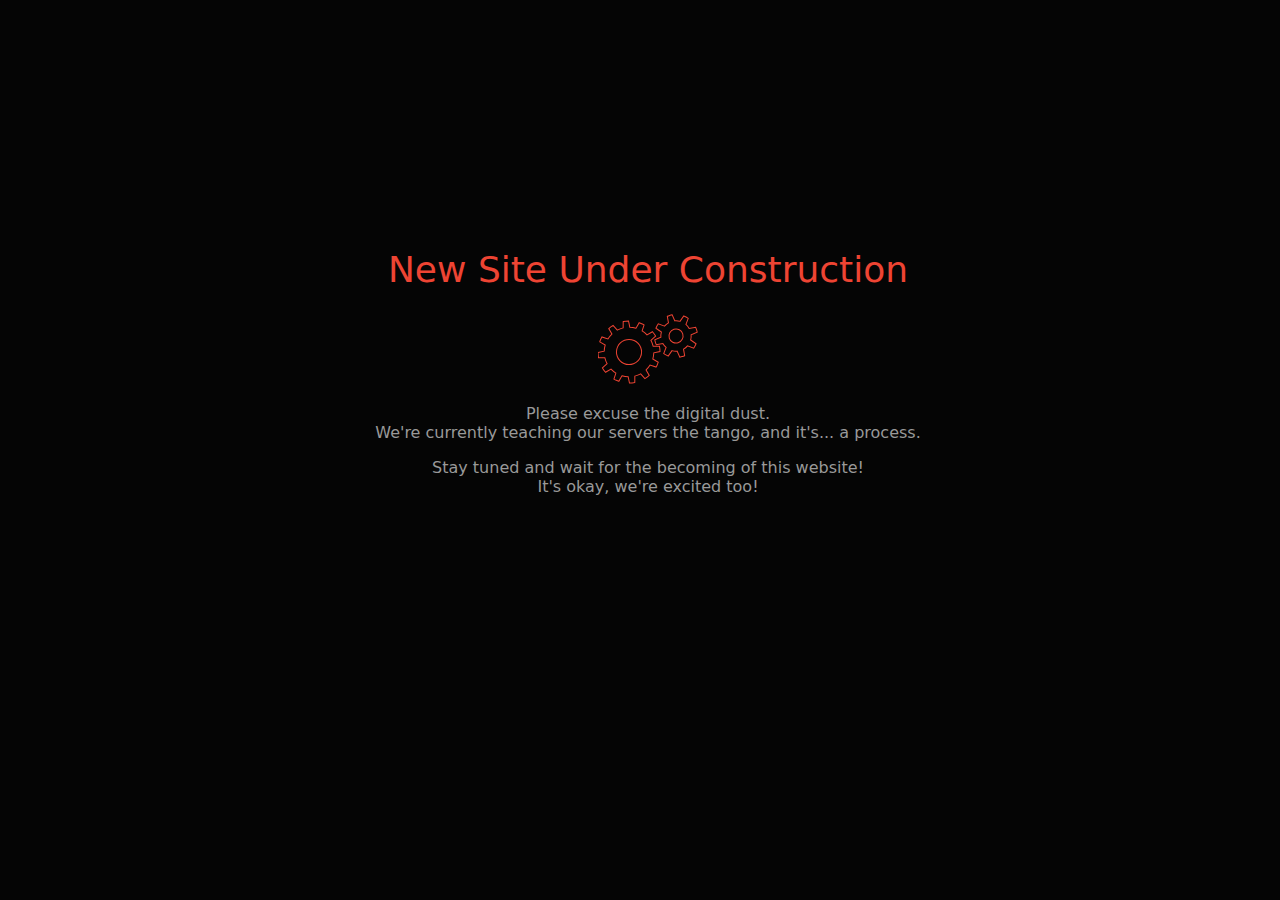
<file: index.html>
<!DOCTYPE html>
<html lang="en">

<head>
    <head>
        <meta charset="UTF-8">
        <title>Dami Oduolowu</title>
        <meta name="viewport" content="width=device-width, initial-scale=1.0">
        <meta name="description" content="Dami Oduolowu's personal website showcasing projects, skills, and contact information.">
        <meta name="keywords" content="Dami Oduolowu, personal website, portfolio, web developer, projects">
        <meta name="author" content="Dami Oduolowu">
    
        <meta property="og:title" content="Dami Oduolowu">
        <meta property="og:description" content="Dami Oduolowu's personal website showcasing projects, skills, and contact information.">
        <meta property="og:url" content="https://damioduoluwu.com">
        <meta property="og:image" content="URL_to_image"> <meta name="twitter:card" content="summary_large_image">
        <meta name="twitter:title" content="Dami Oduolowu">
        <meta name="twitter:description" content="Dami Oduolowu's personal website showcasing projects, skills, and contact information.">
        <meta name="twitter:image" content="URL_to_image"> </head>
        <link href="/style.css" rel="stylesheet" />
</head>

<body>
    <div class="warning-content">
        <h1>New Site Under Construction</h1>
        <svg version="1.1" xmlns="http://www.w3.org/2000/svg" xmlns:xlink="http://www.w3.org/1999/xlink" x="0px" y="0px"
            width="100.001px" height="70px" viewBox="0 0 100 68">
            <g id="large">
                <g>
                    <path
                        d="M55.777,38.473l6.221-1.133c0.017-1.791-0.123-3.573-0.41-5.324l-6.321-0.19c-0.438-2.053-1.135-4.048-2.076-5.931
                l4.82-4.094c-0.868-1.552-1.874-3.028-3.005-4.417l-5.569,2.999c-1.385-1.54-2.98-2.921-4.771-4.099l2.124-5.954
                c-0.759-0.452-1.543-0.878-2.357-1.269c-0.811-0.39-1.625-0.732-2.449-1.046l-3.325,5.381c-2.038-0.665-4.113-1.052-6.183-1.174
                L31.34,6.002c-1.792-0.02-3.571,0.119-5.32,0.406l-0.191,6.32c-2.056,0.439-4.051,1.137-5.936,2.08l-4.097-4.82
                c-1.546,0.872-3.022,1.875-4.407,3.006l2.996,5.566c-1.54,1.384-2.925,2.985-4.104,4.778c-2.16-0.771-4.196-1.498-5.953-2.127
                c-0.449,0.765-0.875,1.544-1.265,2.354c-0.39,0.811-0.733,1.63-1.049,2.457c1.587,0.981,3.424,2.119,5.377,3.325
                c-0.662,2.037-1.049,4.117-1.172,6.186l-6.218,1.136c-0.021,1.789,0.12,3.566,0.407,5.321l6.32,0.188
                c0.442,2.06,1.143,4.057,2.082,5.937l-4.818,4.095c0.872,1.549,1.873,3.026,3.009,4.412l5.563-2.998
                c1.392,1.54,2.989,2.92,4.777,4.099l-2.121,5.954c0.756,0.446,1.538,0.871,2.348,1.258c0.813,0.394,1.633,0.739,2.462,1.05
                l3.326-5.375c2.033,0.662,4.109,1.05,6.175,1.17l1.137,6.221c1.791,0.019,3.569-0.123,5.323-0.407l0.194-6.324
                c2.053-0.438,4.045-1.136,5.927-2.079l4.093,4.817c1.55-0.865,3.026-1.87,4.414-2.999l-2.995-5.572
                c1.537-1.385,2.914-2.98,4.093-4.772l5.953,2.127c0.448-0.761,0.878-1.545,1.268-2.356c0.388-0.808,0.729-1.631,1.047-2.458
                l-5.378-3.324C55.268,42.615,55.655,40.542,55.777,38.473z M42.302,42.435c-3.002,6.243-10.495,8.872-16.737,5.866
                c-6.244-2.999-8.872-10.493-5.867-16.736c3.002-6.244,10.495-8.873,16.736-5.869C42.676,28.698,45.306,36.19,42.302,42.435z"
                        fill="none" stroke="#E43" />
                    <animateTransform attributeName="transform" begin="0s" dur="3s" type="rotate" from="0 31 37"
                        to="360 31 37" repeatCount="indefinite" </animateTransform>
                </g>
                <g id="small">
                    <path d="M93.068,19.253L99,16.31c-0.371-1.651-0.934-3.257-1.679-4.776l-6.472,1.404c-0.902-1.436-2.051-2.735-3.42-3.819
                l2.115-6.273c-0.706-0.448-1.443-0.867-2.213-1.238c-0.774-0.371-1.559-0.685-2.351-0.958l-3.584,5.567
                c-1.701-0.39-3.432-0.479-5.118-0.284L73.335,0c-1.652,0.367-3.256,0.931-4.776,1.672l1.404,6.47
                c-1.439,0.899-2.744,2.047-3.835,3.419c-2.208-0.746-4.38-1.476-6.273-2.114c-0.451,0.71-0.874,1.448-1.244,2.229
                c-0.371,0.764-0.68,1.541-0.954,2.329c1.681,1.078,3.612,2.323,5.569,3.579c-0.399,1.711-0.486,3.449-0.291,5.145
                c-2.086,1.034-4.143,2.055-5.936,2.945c0.368,1.648,0.929,3.25,1.67,4.769c1.954-0.426,4.193-0.912,6.468-1.405
                c0.906,1.449,2.06,2.758,3.442,3.853l-2.117,6.27c0.708,0.449,1.439,0.865,2.218,1.236c0.767,0.371,1.551,0.685,2.338,0.96
                c1.081-1.68,2.319-3.612,3.583-5.574c1.714,0.401,3.457,0.484,5.156,0.288L82.695,42c1.651-0.371,3.252-0.931,4.773-1.676
                c-0.425-1.952-0.912-4.194-1.404-6.473c1.439-0.902,2.744-2.057,3.835-3.436l6.273,2.11c0.444-0.7,0.856-1.43,1.225-2.197
                c0.372-0.777,0.691-1.569,0.963-2.361l-5.568-3.586C93.181,22.677,93.269,20.939,93.068,19.253z M84.365,24.062
                c-1.693,3.513-5.908,4.991-9.418,3.302c-3.513-1.689-4.99-5.906-3.301-9.419c1.688-3.513,5.906-4.991,9.417-3.302
                C84.573,16.331,86.05,20.549,84.365,24.062z" fill="none" stroke="#E43" />
                    <animateTransform attributeName="transform" begin="0s" dur="2s" type="rotate" from="0 78 21"
                        to="-360 78 21" repeatCount="indefinite" </animateTransform>
                </g>
        </svg>
        <p>
            Please excuse the digital dust. <br> We're currently teaching our servers the tango, and it's... a process.
        </p>
        <p>
            Stay tuned and wait for the becoming of this website! <br> It's okay, we're excited too!
        </p>

    </div>
</body>

</html>
</file>
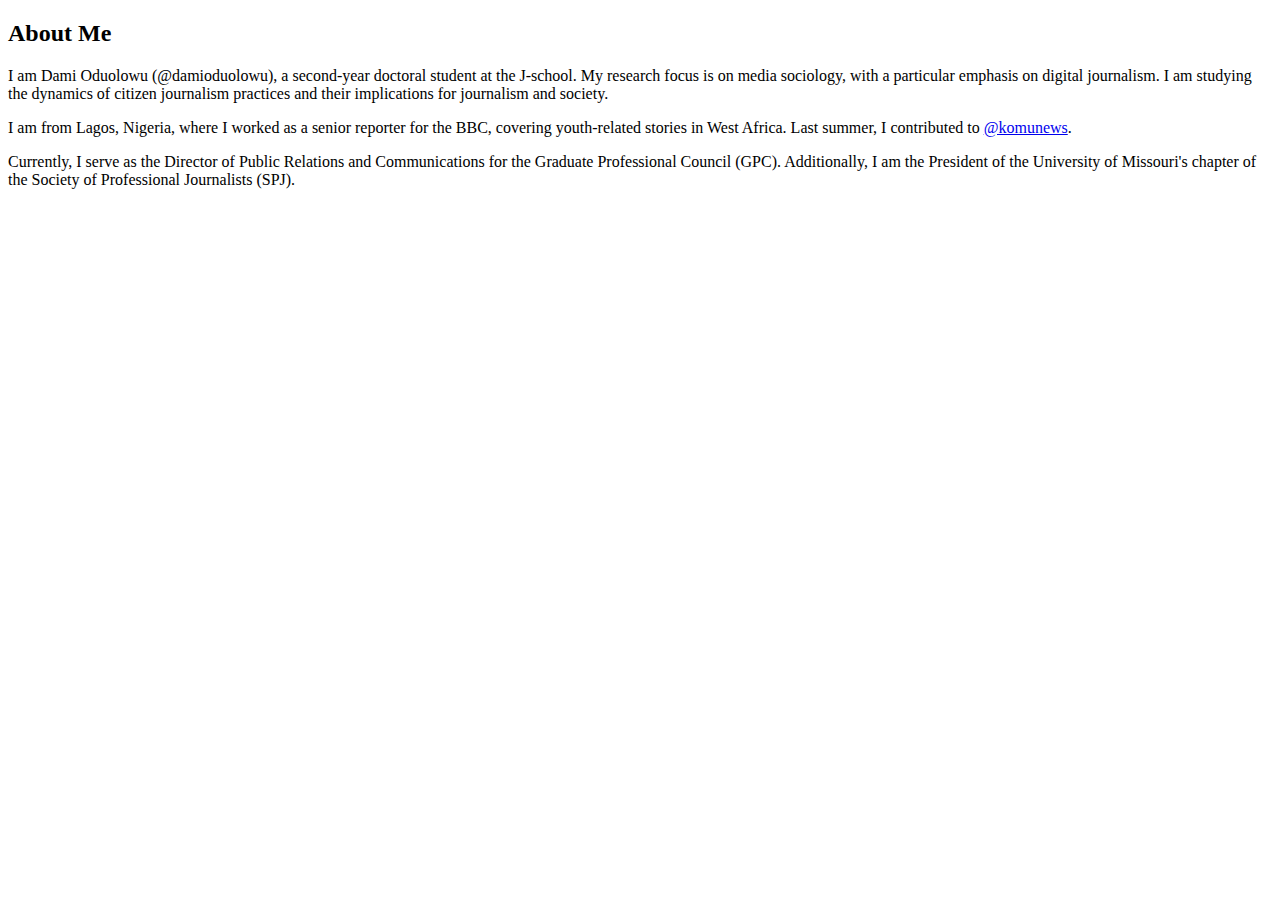
<file: about-me.html>
<!DOCTYPE html>
<html lang="en">

<head>
    <head>
        <meta charset="UTF-8">
        <title>Dami Oduolowu</title>
        <meta name="viewport" content="width=device-width, initial-scale=1.0">
        <meta name="description" content="Dami Oduolowu's personal website showcasing projects, skills, and contact information.">
        <meta name="keywords" content="Dami Oduolowu, personal website, portfolio, web developer, projects">
        <meta name="author" content="Dami Oduolowu">
    
        <meta property="og:title" content="Dami Oduolowu">
        <meta property="og:description" content="Dami Oduolowu's personal website showcasing projects, skills, and contact information.">
        <meta property="og:url" content="https://damioduoluwu.com">
        <meta property="og:image" content="URL_to_image"> <meta name="twitter:card" content="summary_large_image">
        <meta name="twitter:title" content="Dami Oduolowu">
        <meta name="twitter:description" content="Dami Oduolowu's personal website showcasing projects, skills, and contact information.">
        <meta name="twitter:image" content="URL_to_image"> </head>
</head>

<body>
    

    <section id="about">
        <h2>About Me</h2>
        <p>
          I am Dami Oduolowu (@damioduolowu), a second-year doctoral student at the J-school. My research focus is on media sociology, with a particular emphasis on digital journalism. I am studying the dynamics of citizen journalism practices and their implications for journalism and society.
        </p>
        <p>
          I am from Lagos, Nigeria, where I worked as a senior reporter for the BBC, covering youth-related stories in West Africa. Last summer, I contributed to <a href="YOUR_KOMU_URL">@komunews</a>.
        </p>
        <p>
          Currently, I serve as the Director of Public Relations and Communications for the Graduate Professional Council (GPC). Additionally, I am the President of the University of Missouri's chapter of the Society of Professional Journalists (SPJ).
        </p>
      </section>
</body>
</html>
</file>
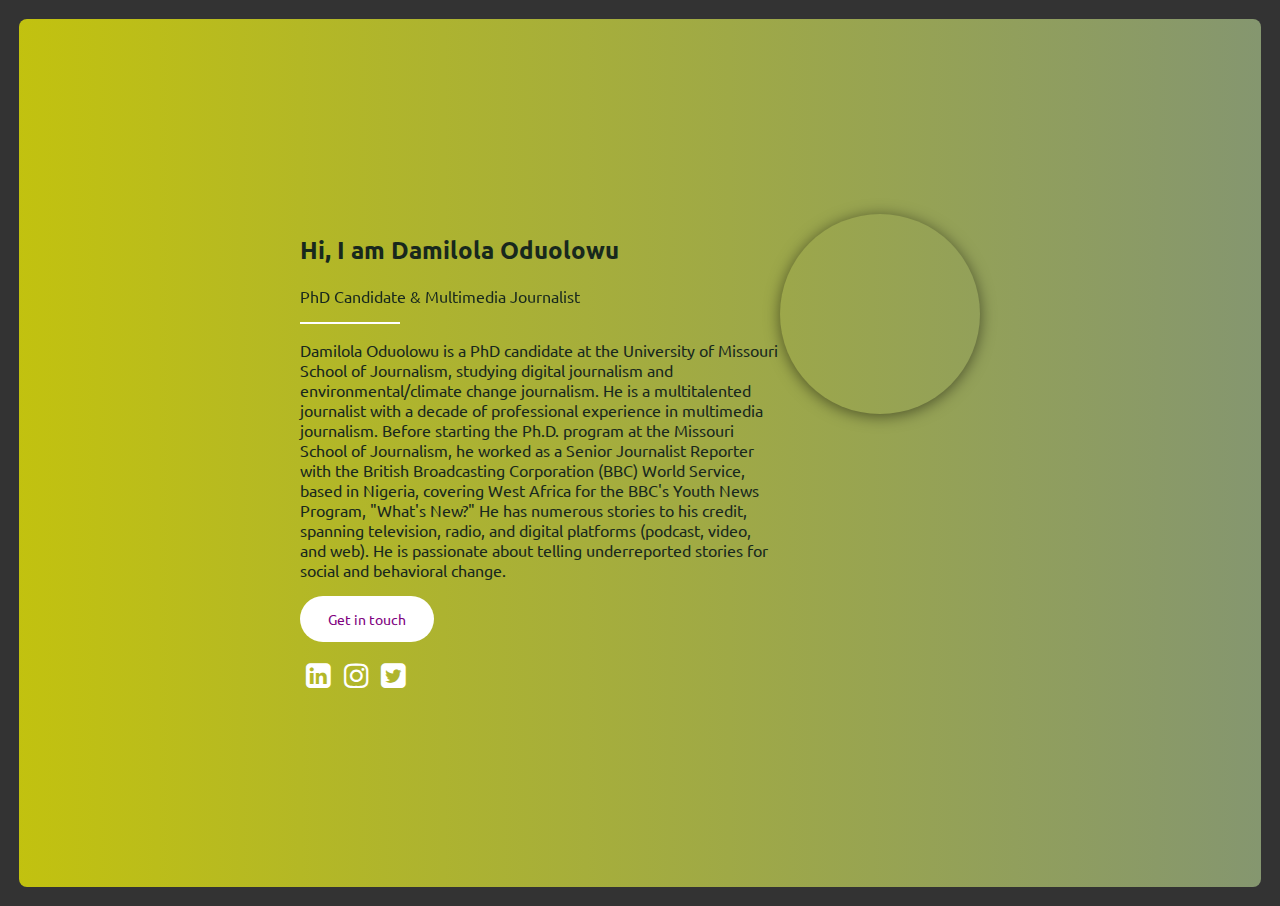
<file: index-placeholder.html>
<!DOCTYPE html>
<html lang="en">

<head>
  <meta charset="UTF-8">
  <meta name="viewport" content="width=device-width, initial-scale=1.0">
  <meta name="description" content="Damilola Oduolowu is a PhD candidate at the University of Missouri School of Journalism, specializing in digital and environmental journalism. Experienced multimedia journalist passionate about underreported stories.">
  <meta name="keywords" content="Damilola Oduolowu, journalism, digital journalism, environmental journalism, climate change, multimedia journalist, BBC, University of Missouri, journalist">
  <meta name="author" content="Damilola Oduolowu">
  <meta name="robots" content="index, follow">
  <meta property="og:title" content="Damilola Oduolowu | PhD Candidate & Multimedia Journalist" />
  <meta property="og:description" content="Damilola Oduolowu is a PhD candidate at the University of Missouri School of Journalism, specializing in digital and environmental journalism. Experienced multimedia journalist passionate about underreported stories." />
  <meta property="og:image" content="logo.webp" />
  <meta property="og:type" content="website" />
  <meta property="og:url" content="https://damioduolowu.com" />
  <meta name="twitter:card" content="summary_large_image" />
  <meta name="twitter:title" content="Damilola Oduolowu | PhD Candidate & Multimedia Journalist" />
  <meta name="twitter:description" content="PhD candidate at University of Missouri School of Journalism specializing in digital and environmental journalism." />
  <meta name="twitter:image" content="logo.webp" />
  <meta name="twitter:creator" content="@damioduolowu" />
  <link href="https://fonts.googleapis.com/css?family=Ubuntu" rel="stylesheet" />
  <link href="https://maxcdn.bootstrapcdn.com/font-awesome/4.7.0/css/font-awesome.min.css" rel="stylesheet" />
  <title>Damilola Oduolowu | PhD Candidate & Multimedia Journalist</title>
  <link rel="icon" type="image/webp" href="favicon.webp" />
  <link href="styles.css" rel="stylesheet" />
  <script src="script.js" defer></script>
</head>

<body style="--test: yellow">
  <div class="card">
    <div class="gradient-layer"></div>
    <div class="info">
      <div class="bio">
        <h2>Hi, I am Damilola Oduolowu</h2>
        <i>PhD Candidate & Multimedia Journalist</i>
        <br />
        <b class="line"></b>
        <p>
          Damilola Oduolowu is a PhD candidate at the University of Missouri
          School of Journalism, studying digital journalism and
          environmental/climate change journalism. He is a multitalented
          journalist with a decade of professional experience in multimedia
          journalism. Before starting the Ph.D. program at the Missouri School
          of Journalism, he worked as a Senior Journalist Reporter with the
          British Broadcasting Corporation (BBC) World Service, based in
          Nigeria, covering West Africa for the BBC's Youth News Program,
          "What's New?" He has numerous stories to his credit, spanning
          television, radio, and digital platforms (podcast, video, and web).
          He is passionate about telling underreported stories for social and
          behavioral change.
        </p>
        <button>Get in touch</button>
        <div class="links">
          <a href="https://www.linkedin.com/in/damilolaoduolowu/" target="_blank">
            <i class="fa fa-linkedin-square"></i>
          </a>
          <a href="https://www.instagram.com/damioduolowu/" target="_blank">
            <i class="fa fa-instagram"></i>
          </a>

          <a href="https://x.com/damioduolowu/" target="_blank">
            <i class="fa fa-twitter-square"></i>
          </a>
        </div>
      </div>
      <div class="profile-pic">
        <div></div>
      </div>
    </div>
  </div>
</body>

</html>
</file>
<file: style.css>
@import url(https://fonts.googleapis.com/css?family=Roboto:400,100,300,500,700);

* {
    font-family: system-ui, -apple-system, BlinkMacSystemFont, 'Segoe UI', Roboto, Oxygen, Ubuntu, Cantarell, 'Open Sans', 'Helvetica Neue', sans-serif;
}

body {
  background: #050505;
  color:#999;
  font-family:Roboto;
}

h1{
  font-weight:100;
  font-size:27pt;
  color:#E43;
}

p{font-weight:300;}

.warning-content {
	position:absolute;
  top:25%;
  width:100%;
  height:300px;
  text-align:center;
  margin:0;
  
  
}
</file>
<file: styles.css>
@keyframes mobileMenuTop {
  0% {
    opacity: 0;
    transform: translateY(-40px);
  }
  100% {
    opacity: 1;
    transform: translateY(0);
  }
}

.animate-mobileMenuTop {
  animation: mobileMenuTop 0.35s cubic-bezier(0.4, 0, 0.2, 1);
}

#mobile-menu {
  border-bottom-left-radius: 1.2rem;
  border-bottom-right-radius: 1.2rem;
  max-width: 100vw;
  min-width: 0;
  background: #0f172a !important;
}

.logo-name-mobile {
  letter-spacing: -0.025em;
}

#mobile-menu .fa-xmark {
  font-size: 1.6em;
}

#mobile-menu .btn-apple {
  box-shadow: 0 4px 24px 0 rgba(59, 130, 246, 0.1);
}
@keyframes mobileMenu {
  0% {
    opacity: 0;
    transform: translateY(-40px) scale(0.98);
  }
  100% {
    opacity: 1;
    transform: translateY(0) scale(1);
  }
}

.animate-mobileMenu {
  animation: mobileMenu 0.35s cubic-bezier(0.4, 0, 0.2, 1);
}

#mobile-menu .fa-xmark {
  font-size: 1.6em;
}

#mobile-menu .btn-apple {
  box-shadow: 0 4px 24px 0 rgba(59, 130, 246, 0.1);
}
/* Hamburger and Mobile Menu Styles */
#hamburger {
  z-index: 60;
}

#mobile-menu {
  display: none;
}

#mobile-menu.open {
  display: flex;
  animation: fadeIn 0.2s;
}

@keyframes fadeIn {
  from {
    opacity: 0;
  }
  to {
    opacity: 1;
  }
}

@media (max-width: 767px) {
  #mobile-menu {
    display: none;
  }
  #mobile-menu.open {
    display: flex;
  }
}
body {
  margin: 0;
  padding: 1.2em;
  background-color: #333;
  --test: #a8c189;
}

.card {
  width: 100%;
  height: calc(100vh - 2em);
  background-image: url("https://images.unsplash.com/photo-1685504602466-c731b551f9e7?q=80&w=1932&auto=format&fit=crop&ixlib=rb-4.0.3&ixid=M3wxMjA3fDB8MHxwaG90by1wYWdlfHx8fGVufDB8fHx8fA%3D%3D");
  background-repeat: no-repeat;
  background-size: cover;
  background-position: center;
  position: relative;

  border-radius: 8px;
  display: flex;
  justify-content: center;
  align-items: center;
  overflow: hidden;
}

@media screen and (max-width: 1164px) {
  .card {
    background-size: cover;
    background-position: center;
  }
}

.card.loaded {
  background-size: cover;
}

.gradient-layer {
  position: absolute;
  left: 0;
  bottom: 0;
  top: 0;
  right: 0;
  z-index: 0;
  opacity: 0.7;
  background: #a8c189; /* fallback for old browsers */
  background: -webkit-linear-gradient(
    to right,
    #e100ff,
    #a8c189
  ); /* Chrome 10-25, Safari 5.1-6 */
  background: linear-gradient(to right, var(--test, green), #a8c189);
}

.info {
  display: flex;
  max-width: 680px;
  padding: 0 2em;
  justify-content: center;
  font-family: Ubuntu;
  color: rgb(24, 40, 29);
  z-index: 1;
}

.bio > i {
  display: inline-block;
  font-style: normal;
  transform: rotateY(90deg);
  transition: transform 1s;
}

.card.loaded .bio > i {
  transform: rotateY(0deg);
}

.bio h2 {
  transform: translateY(-30px);
  transition: transform 1s;
}
.card.loaded .bio h2 {
  transform: translateY(0);
}

.bio .line {
  display: block;
  height: 2px;
  width: 0px;
  background-color: white;
  margin-top: 1em;
  transition: width 2s;
}

.bio p {
  opacity: 0;
  transition: opacity 1s 1s;
}

.card.loaded .bio p {
  opacity: 1;
}

.card.loaded .bio .line {
  width: 100px;
}

.bio button {
  border: none;
  background-color: #fff;
  padding: 1em 2em;
  font-size: 14px;
  border-radius: 60px;
  font-family: Ubuntu;
  color: purple;
  outline: none;
}

.links {
  margin-top: 1em;
}

.links a {
  text-decoration: none;
  font-size: 1.8em;
  color: white;
  padding-left: 0.2em;
}

.profile-pic > div:first-child {
  width: 200px;
  height: 200px;
  background-image: url("https://pulitzercenter.org/sites/default/files/styles/460x460/public/2024-09/Damilola%2BOduolowu%20%281%29.jpeg.webp?itok=fJoTcQ9d");
  background-size: cover;
  background-position: center top;
  border-radius: 100%;
  box-shadow: 0 2px 15px rgba(0, 0, 0, 0.5);
  transform: scale(1.1);
  opacity: 0;
  transition: opacity 0.5s, transform 0.5s;
}

.card.loaded .profile-pic > div:first-child {
  transform: scale(1);
  opacity: 1;
}

@media screen and (max-width: 700px) {
  .info {
    flex-direction: column;
  }

  .bio {
    order: 1;
    text-align: center;
  }

  .bio .line {
    position: relative;
    left: calc(50% - 50px);
    transition: none !important;
  }

  .profile-pic {
    order: 0;
  }

  .profile-pic > div {
    margin: 0 auto;
    transition: none !important;
    opacity: 1 !important;
    transform: scale(1) !important;
  }

  .bio h2 {
    transition: none !important;
    transform: none !important;
  }

  .bio p {
    transition: none !important;
    opacity: 1 !important;
  }

  .bio > i {
    transition: none !important;
    transform: none !important;
  }
}
</file>
